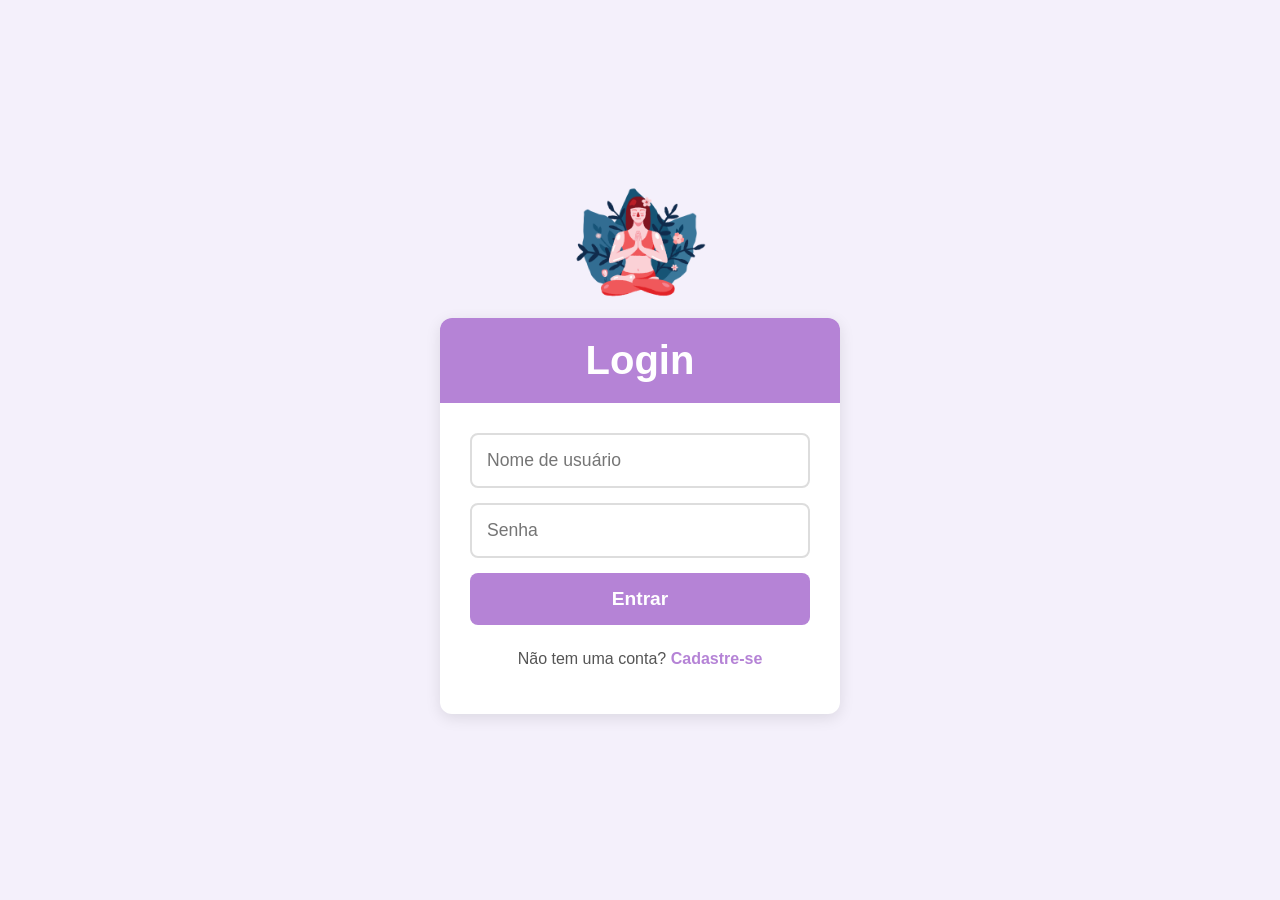
<file: index.html>
<!DOCTYPE html>
<html lang="pt-br">
<head>
    <meta charset="UTF-8">
    <meta name="viewport" content="width=device-width, initial-scale=1.0">
    <title>Diário de Saúde Mental</title>
    <link rel="stylesheet" href="styles.css">
</head>
<body>
    <div class="user-profile-container">
        <div id="user-icon" class="user-icon" onclick="toggleDropdown()">
            </div>
        <div id="myDropdown" class="dropdown-content">
            <a href="#" onclick="toggleTheme()" id="theme-toggle-button">Alternar Tema</a>
            <a href="#" onclick="exportData()">Exportar Dados</a> 
            <a href="#" onclick="logout()">Sair</a>
        </div>
    </div>

    <header>
        <h1>Diário de Saúde Mental</h1>
        <p>Cuidando da sua saúde emocional</p>
    </header>

    <nav id="main-menu">
        <div id="motivational-message" class="motivational-message"></div>
        <ul>
            <li><a href="#" onclick="showSection('thought-of-the-day')">Pensamento do Dia</a></li>
            <li><a href="#" onclick="showSection('emotional-pendings')">Pendências Emocionais</a></li>
            <li><a href="#" onclick="showSection('gratitude-box')">Caixa de Gratidão</a></li>
            <li><a href="#" onclick="showSection('calendar')">Calendário</a></li>
            <li><a href="#" onclick="showSection('history')">Histórico Completo</a></li>
        </ul>
    </nav>

    <section id="thought-of-the-day" class="tab-section">
        <h2>Pensamento do Dia</h2>
        <div class="textarea-container">
            <textarea id="thought" placeholder="Escreva seu pensamento aqui..."></textarea>
            <div id="thought-char-counter" class="char-counter">0 caracteres</div>
        </div>
        <div class="tag-container">
            <input type="text" id="thought-tags" class="tag-input" placeholder="Adicione tags, separadas por vírgula (ex: trabalho, ansiedade)">
        </div>
        <div id="thought-feedback" class="feedback"></div>
        <button onclick="saveThought()">Salvar Pensamento</button>
        <br><br>
        <button onclick="showMenu()">Voltar ao Menu</button>
    </section>

    <section id="emotional-pendings" class="tab-section">
        <h2>Pendências Emocionais</h2>
        <div class="textarea-container">
            <textarea id="pendings" placeholder="Coloque aqui suas pendências emocionais..."></textarea>
            <div id="pendings-char-counter" class="char-counter">0 caracteres</div>
        </div>
        <div class="tag-container">
            <input type="text" id="pendings-tags" class="tag-input" placeholder="Adicione tags, separadas por vírgula (ex: família, decisão)">
        </div>
        <div id="pendings-feedback" class="feedback"></div>
        <button onclick="savePendings()">Salvar Pendências</button>
        <br><br>
        <button onclick="showMenu()">Voltar ao Menu</button>
    </section>

    <section id="gratitude-box" class="tab-section">
        <h2>Caixa de Gratidão</h2>
        <div class="textarea-container">
            <textarea id="gratitude-text" placeholder="Pelo que você é grato(a) hoje?"></textarea>
            <div id="gratitude-text-char-counter" class="char-counter">0 caracteres</div>
        </div>
        <div class="tag-container">
            <input type="text" id="gratitude-tags" class="tag-input" placeholder="Adicione tags, separadas por vírgula (ex: amigos, natureza)">
        </div>
        <div id="gratitude-feedback" class="feedback"></div>
        <button onclick="saveGratitude()">Salvar Gratidão</button>
        <br><br>
        <button onclick="showMenu()">Voltar ao Menu</button>
    </section>

    <section id="calendar" class="tab-section">
        <h2 id="calendar-title"></h2>
        <div id="calendar-container"></div>
        <br>
        <button onclick="showMenu()">Voltar ao Menu</button>
    </section>

    <section id="history" class="tab-section">
        <h2>Histórico de Registros</h2>
        <div class="search-container">
            <input type="text" id="history-search" onkeyup="filterHistory()" placeholder="Buscar nos registros...">
        </div>
        <div class="history-tabs">
            <button class="tab-link" onclick="openHistoryTab(event, 'thoughts-tab')" id="defaultOpenTab">Pensamentos</button>
            <button class="tab-link" onclick="openHistoryTab(event, 'pendings-tab')">Pendências Emocionais</button>
            <button class="tab-link" onclick="openHistoryTab(event, 'gratitude-tab')">Gratidão</button>
        </div>
        <div id="thoughts-tab" class="tab-content"><ul id="thought-list"></ul></div>
        <div id="pendings-tab" class="tab-content"><ul id="pendings-list"></ul></div>
        <div id="gratitude-tab" class="tab-content"><ul id="gratitude-list"></ul></div>
        <br>
        <button class="danger" onclick="clearHistory()">Limpar TODO o Histórico</button>
        <br><br>
        <button onclick="showMenu()">Voltar ao Menu</button>
    </section>

    <div id="day-modal" class="modal">
        <div class="modal-content">
            <span class="close-button" onclick="closeModal()">&times;</span>
            <h3 id="modal-date"></h3>
            <div id="modal-scroll-container"><div id="modal-body"></div></div>
            <div id="modal-emotion-selector">
                <p>Como você se sentiu neste dia?</p>
                <div id="modal-emotion-buttons"></div>
            </div>
        </div>
    </div>

    <footer>
        <p>&copy; 2024 Diário de Saúde Mental</p>
    </footer>

    <script src="script.js"></script>
</body>
</html>
</file>
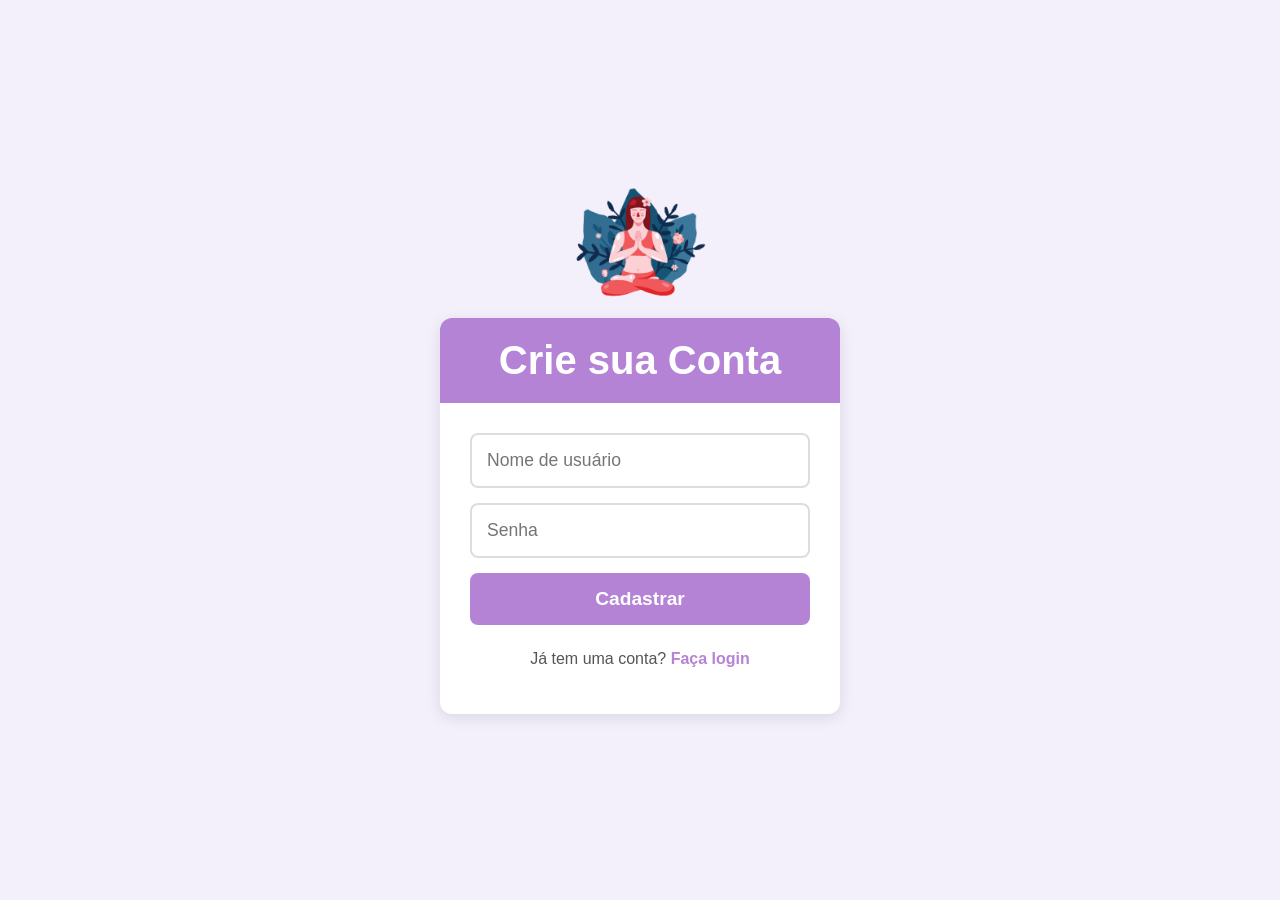
<file: cadastro.html>
<!DOCTYPE html>
<html lang="pt-br">
<head>
    <meta charset="UTF-8">
    <meta name="viewport" content="width=device-width, initial-scale=1.0">
    <title>Cadastro - Diário de Saúde Mental</title>
    <style>
        body { font-family: 'Comic Sans MS', cursive, sans-serif; margin: 0; background-color: #f4f0fb; color: #333; display: flex; flex-direction: column; justify-content: center; align-items: center; min-height: 100vh; padding: 20px; box-sizing: border-box; transition: background-color 0.3s, color 0.3s; }
        .auth-icon { width: 150px; height: auto; margin-bottom: 20px; }
        .auth-container { width: 100%; max-width: 400px; background-color: #ffffff; border-radius: 12px; box-shadow: 0 4px 15px rgba(0, 0, 0, 0.1); overflow: hidden; text-align: center; }
        .auth-header { background-color: #b583d6; padding: 20px; }
        .auth-header h1 { color: white; font-size: 2.5rem; margin: 0; }
        .auth-content { padding: 30px; display: flex; flex-direction: column; gap: 15px; }
        .auth-content input { width: 100%; padding: 15px; font-size: 1.1rem; font-family: 'Comic Sans MS', cursive, sans-serif; border: 2px solid #ddd; border-radius: 8px; box-sizing: border-box; }
        .auth-content input:focus { outline: none; border-color: #b583d6; }
        .auth-content button { width: 100%; padding: 15px; font-size: 1.2rem; font-family: 'Comic Sans MS', cursive, sans-serif; font-weight: bold; background-color: #b583d6; color: white; border: none; border-radius: 8px; cursor: pointer; transition: background-color 0.2s; }
        .auth-content button:hover { background-color: #945ab6; }
        .auth-content p { font-size: 1rem; color: #555; margin-top: 10px; }
        .auth-content a { color: #b583d6; text-decoration: none; font-weight: bold; }
        .auth-content a:hover { text-decoration: underline; }
        
        body.dark-mode { background-color: #2c213a; color: #e0d0f0; }
        body.dark-mode .auth-container { background-color: #3f3152; }
        body.dark-mode .auth-header { background-color: #5a4b70; border-bottom: 1px solid #2c213a; }
        body.dark-mode .auth-content p { color: #a090b0; }
        body.dark-mode .auth-content a { color: #c792ea; }
        body.dark-mode .auth-content input { background-color: #2c213a; color: #e0d0f0; border-color: #5a4b70; }
    </style>
</head>
<body>
    <img src="img/img1.png" alt="Ícone de meditação" class="auth-icon">
    <div class="auth-container">
        <div class="auth-header"><h1>Crie sua Conta</h1></div>
        <div class="auth-content">
            <input type="text" id="username" placeholder="Nome de usuário" required>
            <input type="password" id="password" placeholder="Senha" required>
            <button onclick="registerUser()">Cadastrar</button>
            <p>Já tem uma conta? <a href="login.html">Faça login</a></p>
        </div>
    </div>
    <script src="auth.js"></script>
    <script>
        (function() {
            const savedTheme = localStorage.getItem('theme_preference');
            if (savedTheme === 'dark') {
                document.body.classList.add('dark-mode');
            }
        })();
    </script>
</body>
</html>
</file>
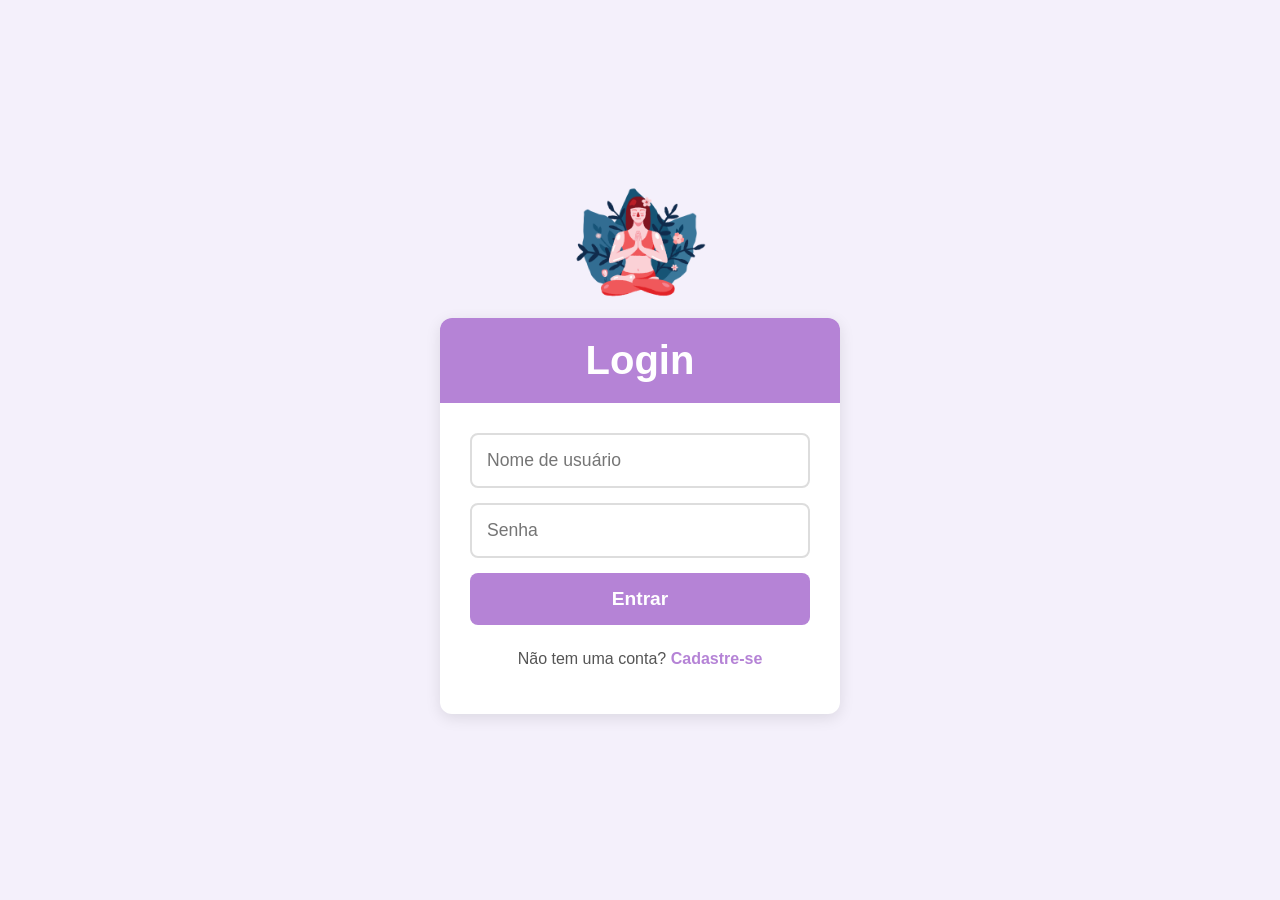
<file: login.html>
<!DOCTYPE html>
<html lang="pt-br">
<head>
    <meta charset="UTF-8">
    <meta name="viewport" content="width=device-width, initial-scale=1.0">
    <title>Login - Diário de Saúde Mental</title>
    <style>
        body { font-family: 'Comic Sans MS', cursive, sans-serif; margin: 0; background-color: #f4f0fb; color: #333; display: flex; flex-direction: column; justify-content: center; align-items: center; min-height: 100vh; padding: 20px; box-sizing: border-box; transition: background-color 0.3s, color 0.3s; }
        .auth-icon { width: 150px; height: auto; margin-bottom: 20px; }
        .auth-container { width: 100%; max-width: 400px; background-color: #ffffff; border-radius: 12px; box-shadow: 0 4px 15px rgba(0, 0, 0, 0.1); overflow: hidden; text-align: center; }
        .auth-header { background-color: #b583d6; padding: 20px; }
        .auth-header h1 { color: white; font-size: 2.5rem; margin: 0; }
        .auth-content { padding: 30px; display: flex; flex-direction: column; gap: 15px; }
        .auth-content input { width: 100%; padding: 15px; font-size: 1.1rem; font-family: 'Comic Sans MS', cursive, sans-serif; border: 2px solid #ddd; border-radius: 8px; box-sizing: border-box; }
        .auth-content input:focus { outline: none; border-color: #b583d6; }
        .auth-content button { width: 100%; padding: 15px; font-size: 1.2rem; font-family: 'Comic Sans MS', cursive, sans-serif; font-weight: bold; background-color: #b583d6; color: white; border: none; border-radius: 8px; cursor: pointer; transition: background-color 0.2s; }
        .auth-content button:hover { background-color: #945ab6; }
        .auth-content p { font-size: 1rem; color: #555; margin-top: 10px; }
        .auth-content a { color: #b583d6; text-decoration: none; font-weight: bold; }
        .auth-content a:hover { text-decoration: underline; }

        body.dark-mode { background-color: #2c213a; color: #e0d0f0; }
        body.dark-mode .auth-container { background-color: #3f3152; }
        body.dark-mode .auth-header { background-color: #5a4b70; border-bottom: 1px solid #2c213a; }
        body.dark-mode .auth-content p { color: #a090b0; }
        body.dark-mode .auth-content a { color: #c792ea; }
        body.dark-mode .auth-content input { background-color: #2c213a; color: #e0d0f0; border-color: #5a4b70; }
    </style>
</head>
<body>
    <img src="img/img1.png" alt="Ícone de meditação" class="auth-icon">
    <div class="auth-container">
        <div class="auth-header"><h1>Login</h1></div>
        <div class="auth-content">
            <input type="text" id="username" placeholder="Nome de usuário" required>
            <input type="password" id="password" placeholder="Senha" required>
            <button onclick="loginUser()">Entrar</button>
            <p>Não tem uma conta? <a href="cadastro.html">Cadastre-se</a></p>
        </div>
    </div>
    <script src="auth.js"></script>
    <script>
        (function() {
            const savedTheme = localStorage.getItem('theme_preference');
            if (savedTheme === 'dark') {
                document.body.classList.add('dark-mode');
            }
        })();
    </script>
</body>
</html>
</file>
<file: styles.css>
body {
    font-family: 'Comic Sans MS', cursive, sans-serif;
    margin: 0;
    padding: 0;
    background-color: #f4f0fb;
    color: #333;
    padding-bottom: 60px;
    transition: background-color 0.3s, color 0.3s;
}

header {
    background-color: #b583d6;
    color: white;
    padding: 20px;
    text-align: center;
}

h1 { margin: 0; font-size: 2.5rem; }
p { font-size: 1.2rem; }
h3 { font-size: 1.6rem; margin-bottom: 10px; color: #b583d6; }
h4 { font-size: 1.2rem; color: #333; margin-top: 15px; }

nav {
    position: relative;
    text-align: center;
    padding: 40px 0;
}

nav::before {
    content: '';
    background-image: url('img/img1.png');
    background-size: contain;
    background-repeat: no-repeat;
    background-position: center;
    position: absolute;
    top: 245px;
    left: 0;
    right: 0;
    height: 300px;
    z-index: -1;
}

ul { list-style-type: none; padding: 0; }
li { display: inline; margin: 0 15px; }
a { text-decoration: none; color: #b583d6; font-size: 1.8rem; }
a:hover { color: #945ab6; }

.motivational-message {
    font-size: 1.4rem;
    color: #b583d6;
    text-align: center;
    margin-bottom: 20px;
    padding: 10px;
    background-color: #f4e3ff;
    border-radius: 10px;
    box-shadow: 0 2px 5px rgba(0, 0, 0, 0.1);
}

.tab-section {
    display: none;
    padding: 20px;
    text-align: center;
}

.textarea-container {
    width: 90%;
    margin: 0 auto 10px auto;
    text-align: right;
}

textarea {
    width: 100%;
    min-height: 20vh;
    height: auto;
    padding: 20px;
    font-size: 1.3rem;
    line-height: 2.2rem;
    font-family: 'Comic Sans MS', cursive, sans-serif;
    border: 2px solid #ddd;
    border-radius: 8px;
    box-sizing: border-box;
    resize: none;
    overflow: hidden;
    transition: border-color 0.3s, box-shadow 0.3s;
    background-color: #fff;
    background-image: linear-gradient(#eee .1em, transparent .1em);
    background-size: 100% 2.2rem;
}

textarea:focus {
    outline: none;
    border-color: #b583d6;
    box-shadow: 0 0 10px rgba(181, 131, 214, 0.5);
}

.char-counter {
    font-size: 0.9rem;
    color: #777;
    padding: 5px 10px;
}

.tag-container {
    width: 90%;
    margin: 0 auto 20px auto;
}

.tag-input {
    width: 100%;
    padding: 10px;
    font-family: 'Comic Sans MS', cursive, sans-serif;
    font-size: 1rem;
    border: 2px solid #ddd;
    border-radius: 5px;
    box-sizing: border-box;
}

.search-container {
    margin-bottom: 20px;
}

#history-search {
    width: 70%;
    padding: 12px;
    font-size: 1.1rem;
    font-family: 'Comic Sans MS', cursive, sans-serif;
    border: 2px solid #ddd;
    border-radius: 8px;
}

.entry-tags {
    margin-top: 10px;
}

.tag-badge {
    display: inline-block;
    background-color: #e0e0e0;
    color: #333;
    padding: 4px 10px;
    border-radius: 12px;
    font-size: 0.8rem;
    margin-right: 5px;
    margin-bottom: 5px;
    cursor: pointer;
    transition: background-color 0.2s;
}

.tag-badge:hover {
    background-color: #b583d6;
    color: white;
}

button {
    background-color: #b583d6;
    color: white;
    font-size: 1.2rem;
    font-family: 'Comic Sans MS', cursive, sans-serif;
    padding: 10px 20px;
    border: none;
    border-radius: 5px;
    cursor: pointer;
    margin-bottom: 20px;
}

button:hover { background-color: #945ab6; }
button.danger { background-color: #e74c3c; }
button.danger:hover { background-color: #c0392b; }

.feedback {
    padding: 10px;
    margin-top: -15px;
    border-radius: 5px;
    color: #4CAF50;
    font-weight: bold;
    opacity: 0;
    transition: opacity 0.5s ease-in-out;
    height: 20px;
}
.feedback.show { opacity: 1; }

#thought-list li, #pendings-list li, #gratitude-list li {
    display: block;
    background-color: #fff;
    padding: 15px;
    margin: 10px auto;
    border-radius: 5px;
    box-shadow: 0 1px 3px rgba(0,0,0,0.1);
    text-align: left;
    max-width: 80%;
}
.entry-content { margin-bottom: 10px; }
.entry-date { font-size: 0.9em; color: #777; }
.entry-actions button {
    font-size: 0.9rem;
    padding: 5px 10px;
    margin-right: 10px;
}

.history-tabs {
    overflow: hidden;
    border-bottom: 2px solid #ddd;
    margin-bottom: 20px;
    text-align: center;
}
.history-tabs button.tab-link {
    background-color: inherit;
    color: #b583d6;
    float: none;
    display: inline-block;
    border: none;
    outline: none;
    cursor: pointer;
    padding: 14px 16px;
    transition: 0.3s;
    font-size: 1.4rem;
    margin-bottom: -2px;
}
.history-tabs button.tab-link:hover {
    background-color: #f4e3ff;
}
.history-tabs button.tab-link.active {
    background-color: #f4f0fb;
    border-bottom: 3px solid #b583d6;
    color: #333;
}
.tab-content {
    display: none;
    padding: 6px 12px;
    animation: fadeIn 0.5s;
}
@keyframes fadeIn { from { opacity: 0; } to { opacity: 1; } }

#calendar-container {
    display: grid;
    grid-template-columns: repeat(7, 1fr);
    gap: 10px;
    margin: 20px auto;
    padding: 20px;
    border: 1px solid #ddd;
    border-radius: 10px;
    background-color: #fff;
    width: 80%;
}
.day-header { font-weight: bold; text-align: center; color: #b583d6; }
.calendar-day { padding: 10px; text-align: center; border: 1px solid #ddd; border-radius: 5px; background-color: #f9f9f9; cursor: pointer; position: relative; transition: background-color 0.2s; }
.calendar-day:hover { background-color: #e6e6e6; }
.calendar-day.has-notes::after { content: ''; position: absolute; bottom: 4px; right: 4px; width: 8px; height: 8px; background-color: #b583d6; border-radius: 50%; }
.calendar-day.today { background-color: #b583d6; color: white; font-weight: bold; border: 1px solid #945ab6; }
.calendar-day.today:hover { background-color: #945ab6; }
.modal { display: none; position: fixed; z-index: 100; left: 0; top: 0; width: 100%; height: 100%; background-color: rgba(0,0,0,0.5); }
.modal-content { background-color: #fefefe; margin: 10% auto; padding: 20px; border: 1px solid #888; width: 90%; max-width: 500px; border-radius: 10px; text-align: left; position: relative; display: flex; flex-direction: column; }
.close-button { color: #aaa; position: absolute; top: 5px; right: 15px; font-size: 28px; font-weight: bold; cursor: pointer; }
.modal-scroll-container { max-height: 60vh; overflow-y: auto; padding-right: 15px; margin-top: 10px; }
#modal-body h4 { color: #b583d6; border-top: 1px solid #eee; padding-top: 10px; margin-top: 15px; }
#modal-emotion-selector { border-top: 1px solid #eee; margin-top: 15px; padding-top: 10px; text-align: center; }
#modal-emotion-buttons button { font-size: 1.8rem; padding: 5px; margin: 0 5px; background: transparent; border: none; border-radius: 50%; cursor: pointer; transition: transform 0.2s; }
#modal-emotion-buttons button:hover { transform: scale(1.2); }

footer {
    text-align: center;
    padding: 10px;
    background-color: #b583d6;
    color: white;
    position: fixed;
    bottom: 0;
    width: 100%;
}

.user-profile-container {
    position: fixed;
    top: 15px;
    right: 20px;
    z-index: 1000;
}
.user-icon {
    width: 50px;
    height: 50px;
    border-radius: 50%;
    background-color: white; 
    color: #b583d6;
    font-size: 1.8rem;
    font-weight: bold;
    cursor: pointer;
    border: 2px solid #b583d6;
    box-sizing: border-box;
    display: flex;
    justify-content: center;
    align-items: center;
    
    transition: transform 0.2s ease-in-out;
}
.user-icon:hover {
    transform: scale(1.1);
}
.dropdown-content {
    display: none;
    position: absolute;
    right: 0;
    top: 60px;
    background-color: white;
    min-width: 150px;
    box-shadow: 0px 8px 16px 0px rgba(0,0,0,0.2);
    border-radius: 8px;
    z-index: 1;
}
.dropdown-content a {
    color: #333;
    padding: 12px 16px;
    text-decoration: none;
    display: block;
    text-align: left;
    font-size: 1rem;
}
.dropdown-content a:hover {
    background-color: #f1f1f1;
    border-radius: 8px;
}
.dropdown-content.show {
    display: block;
}

body.dark-mode {
    background-color: #2c213a;
    color: #e0d0f0;
}
body.dark-mode header,
body.dark-mode footer {
    background-color: #3f3152;
    border-bottom: 1px solid #5a4b70;
}
body.dark-mode .motivational-message {
    background-color: #3f3152;
    color: #c792ea;
}
body.dark-mode a {
    color: #c792ea;
}
body.dark-mode a:hover {
    color: #b583d6;
}
body.dark-mode textarea {
    background-color: #3f3152;
    color: #e0d0f0;
    border-color: #5a4b70;
    background-image: linear-gradient(#5a4b70 .1em, transparent .1em);
}
body.dark-mode .char-counter,
body.dark-mode .entry-date {
    color: #a090b0;
}
body.dark-mode .tag-input,
body.dark-mode #history-search {
    background-color: #3f3152;
    color: #e0d0f0;
    border-color: #5a4b70;
}
body.dark-mode .tag-badge {
    background-color: #5a4b70;
    color: #e0d0f0;
}
body.dark-mode .tag-badge:hover {
    background-color: #c792ea;
    color: #2c213a;
}
body.dark-mode #thought-list li,
body.dark-mode #pendings-list li,
body.dark-mode #gratitude-list li {
    background-color: #3f3152;
    box-shadow: none;
    border: 1px solid #5a4b70;
}
body.dark-mode .history-tabs {
    border-bottom-color: #5a4b70;
}
body.dark-mode .history-tabs button.tab-link.active {
    background-color: #2c213a;
    border-bottom-color: #c792ea;
    color: #e0d0f0;
}
body.dark-mode #calendar-container,
body.dark-mode .modal-content,
body.dark-mode .dropdown-content {
    background-color: #3f3152;
    border-color: #5a4b70;
}
body.dark-mode .calendar-day {
    background-color: #2c213a;
    border-color: #5a4b70;
}
body.dark-mode .calendar-day:hover {
    background-color: #5a4b70;
}
body.dark-mode .dropdown-content a {
    color: #e0d0f0;
}
body.dark-mode .dropdown-content a:hover {
    background-color: #5a4b70;
}
body.dark-mode .close-button {
    color: #a090b0;
}
</file>
